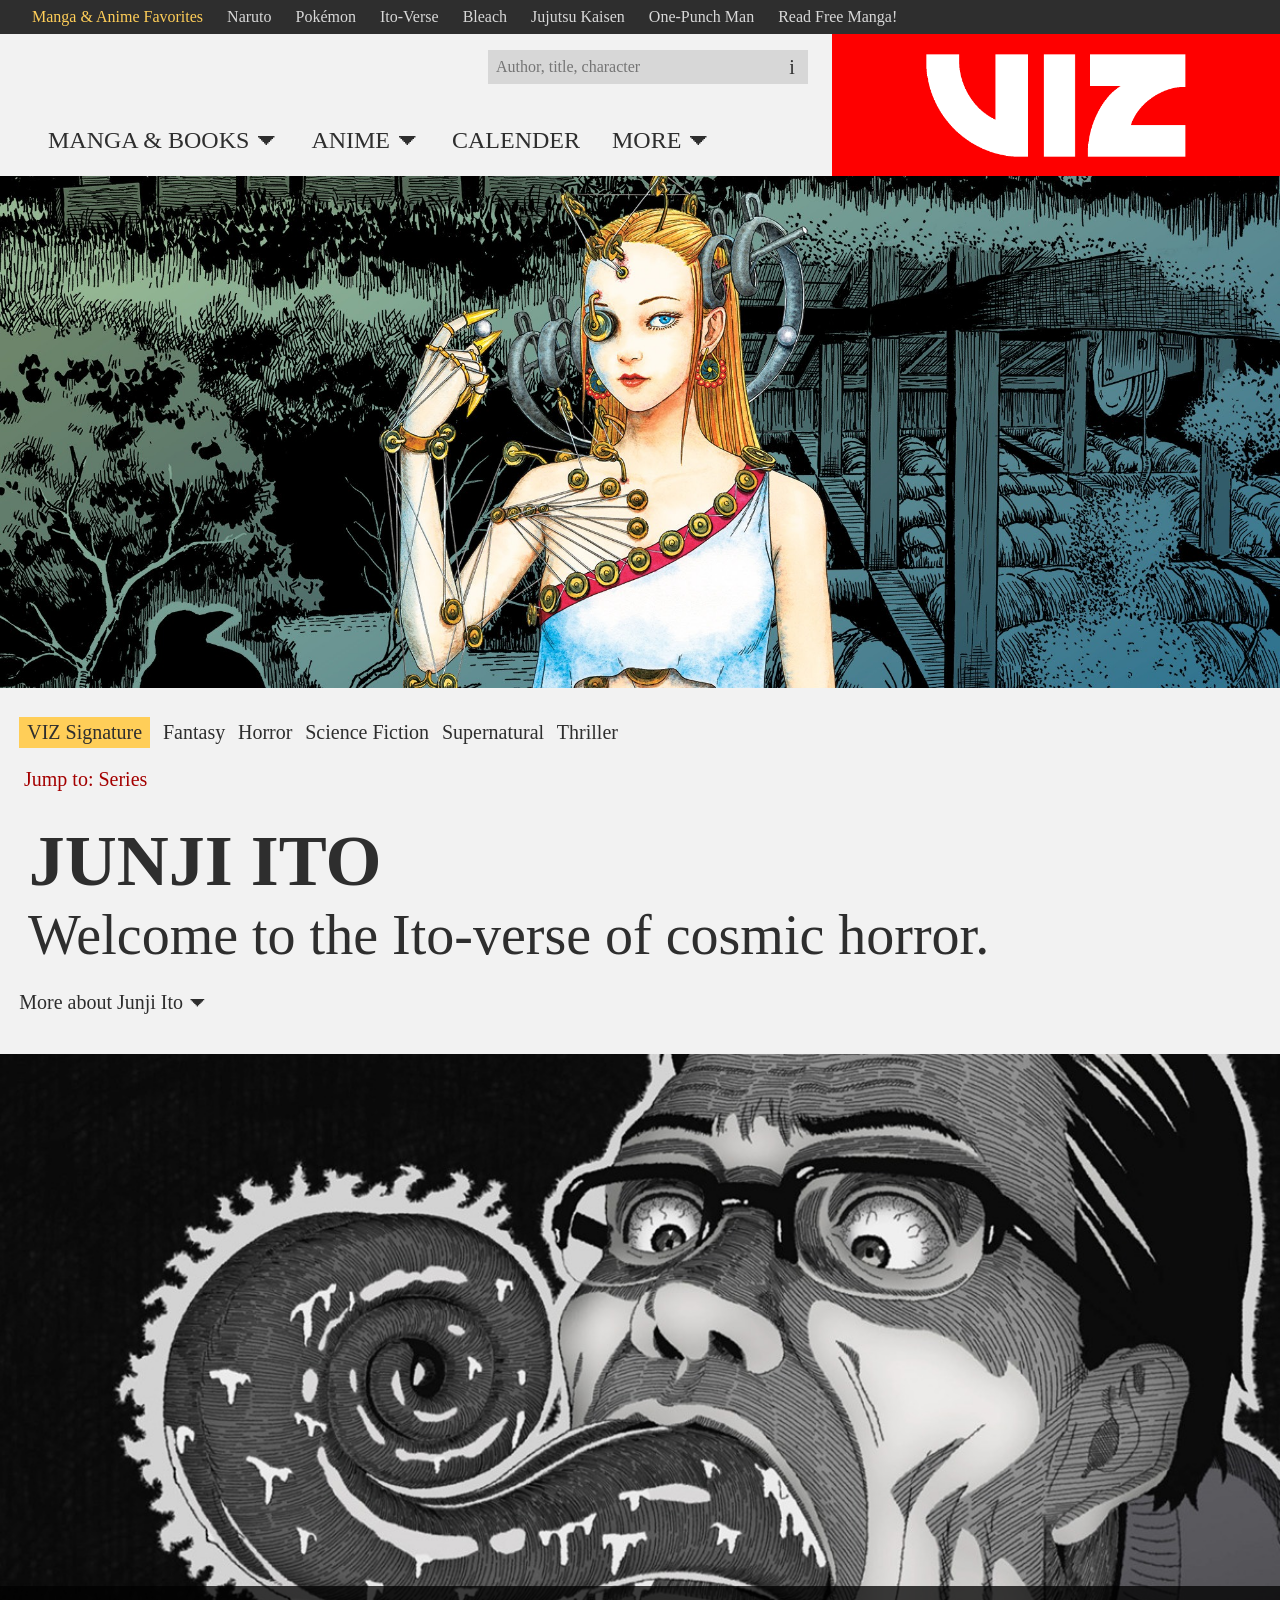
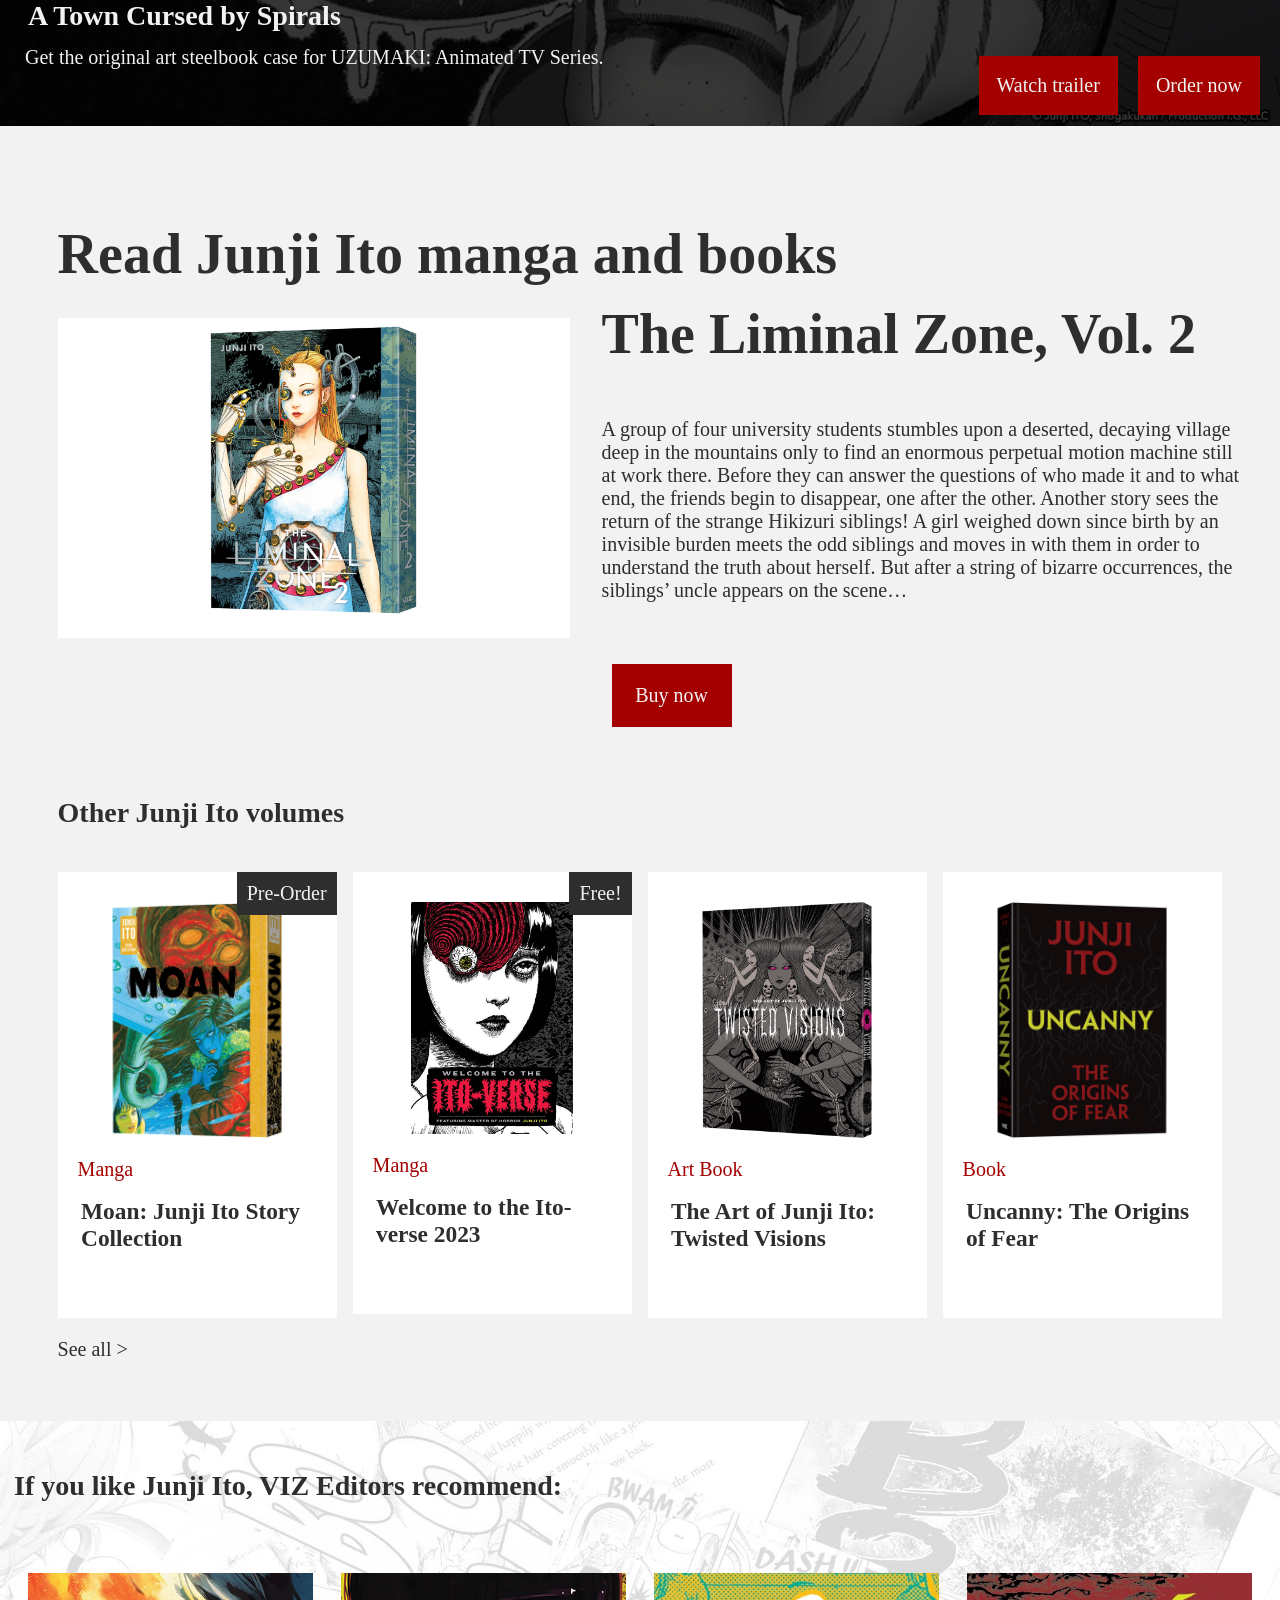
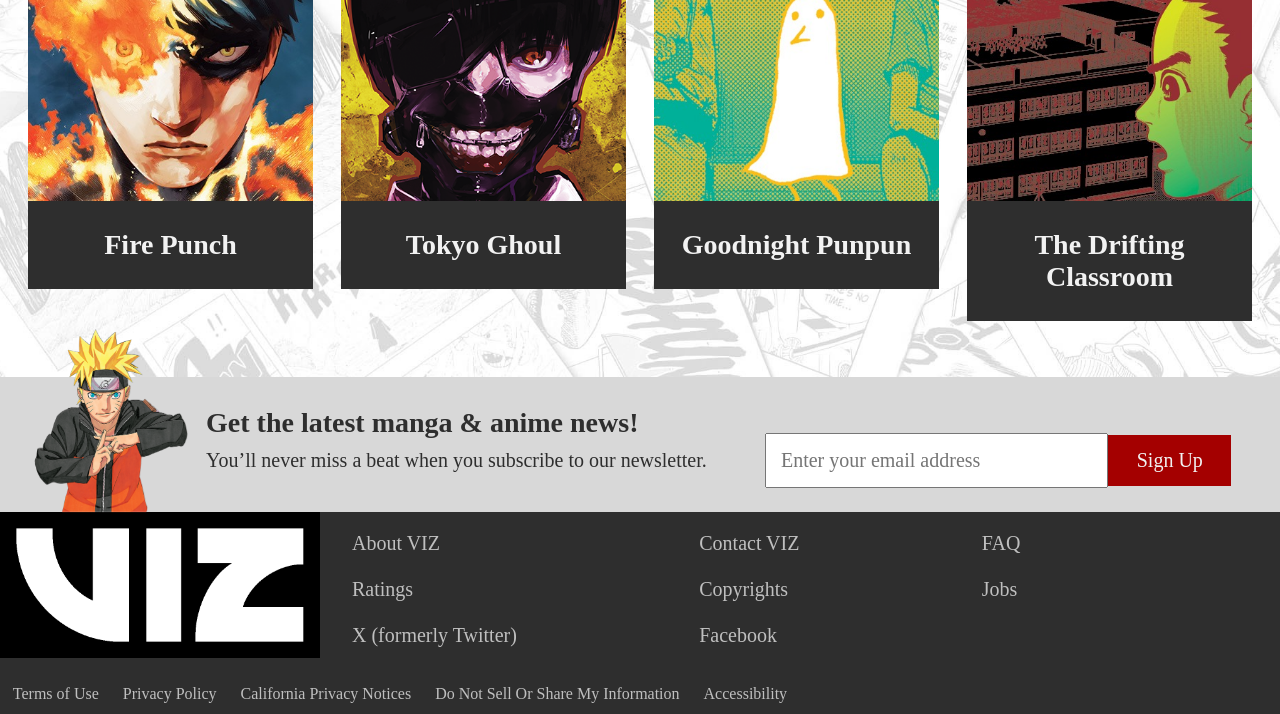
<file: index.html>
<!DOCTYPE html>
<html lang="en">
  <head>
    <meta charset="UTF-8" />
    <meta name="author" content="Safae" />
    <meta name="viewport" content="width=device-width, initial-scale=1" />

    <title>VIZ | The Official Website for Junji Ito</title>

    <link href="styles/style.css" rel="stylesheet" />
    <link rel="stylesheet" href="styles/index.css" />

    <link rel="icon" type="image/svg+xml" href="images/favicon.png" />
  </head>

  <body>
    <a href="#content">Skip to main content</a>

    <header>
      <a href="#">
        <h1><img src="images/viz-logo-white.png" alt="Viz" /></h1>
      </a>

      <section>
        <button aria-label="open">s</button>
        <p>Menu</p>
      </section>

      <nav>
        <button aria-label="close">v</button>
        <ul>
          <li>
            <details>
              <summary>Manga & Books</summary>
            </details>
          </li>
          <li>
            <details>
              <summary>Anime</summary>
            </details>
          </li>
          <li><a href="#">Calender</a></li>
          <li>
            <details>
              <summary>More</summary>
            </details>
          </li>
        </ul>
        <form action="">
          <input type="search" placeholder="Author, title, character" />
          <button type="submit" aria-label="search">i</button>
        </form>
        <ul>
          <li>Manga & Anime Favorites</li>
          <li><a href="#">Naruto</a></li>
          <li><a href="#">Pokémon</a></li>
          <li><a href="#">Ito-verse</a></li>
          <li><a href="#">Bleach</a></li>
          <li><a href="#">Jujutsu Kaisen</a></li>
          <li><a href="#">One-Punch Man</a></li>
          <li><a href="#">Read Free Manga!</a></li>
        </ul>
      </nav>
    </header>

    <main id="content">
      <section>
        <h2>Junji Ito</h2>
        <img
          src="images/Header-image.jpg"
          alt="an illustration of a woman covered with wires and gold criles from the manga cover of The Liminal Zone vol 2"
        />
        <ul>
          <li>
            <a href="#">VIZ Signature</a>
          </li>
          <li>
            <a href="#">Fantasy</a>
          </li>
          <li>
            <a href="#">Horror</a>
          </li>
          <li>
            <a href="#">Science Fiction</a>
          </li>
          <li>
            <a href="#">Supernatural</a>
          </li>
          <li>
            <a href="#">Thriller</a>
          </li>
        </ul>
        <p>Jump to: <a href="#">Series</a></p>
        <p>Welcome to the Ito-verse of cosmic horror.</p>
        <details>
          <summary>Junji Ito</summary>
          <section>
            <p>
              Junji Ito seamlessly weaves the unknowable into cosmic horrors
              that exceed the boundaries of manga. His works subvert the genre
              by bending, twisting, and blending it far beyond the familiar,
              resulting in the greatest chilling, thrilling, and grotesquely
              horrific storytelling of our time. Welcome to the Ito-verse.
            </p>
            <p>
              Four-time Eisner Award-winning creator
              <a href="#">Junji Ito</a> made his professional manga debut in
              1987, and since then has gone on to be recognized as one of the
              greatest contemporary artists working in the horror genre. His
              titles include Tomie and Uzumaki, which have been adapted into
              live-action films; Gyo, which was adapted into an animated film;
              and his books Black Paradox, Deserter, Fragments of Horror,
              Frankenstein, Lovesickness, No Longer Human, Remina, Sensor,
              Shiver, Smashed, The Liminal Zone, and Venus in the Blind Spot,
              all of which are available from VIZ Media.
            </p>
          </section>
        </details>
      </section>
      <section>
        <ul>
          <li>
            <h2>A Town Cursed by Spirals</h2>
            <p>
              Get the original art steelbook case for UZUMAKI: Animated TV
              Series.
            </p>
            <img
              src="images/carousel-image-uzumaki.jpg"
              alt="an illustration of a man sticking his tongue out in a perfect spiral"
            />
            <section>
              <button aria-label="Watch Uzumaki trailer">Watch trailer</button>
              <a aria-label="Order Uzumaki now" href="#">Order now</a>
            </section>
          </li>
          <li>
            <h2>What Fear Awaits?</h2>
            <p>
              Complete the thriller collection from Junji Ito with The Liminal
              Zone, Vol. 2!
            </p>
            <img
              src="images/carousel-image-TheLiminalZone.jpg"
              alt="an illustration of a woman covered with wires and gold criles from the manga cover of The Liminal Zone vol 2"
            />
            <section>
              <button
                aria-label="Watch The Liminal
                Zone, Volume 2 trailer"
              >
                Watch trailer
              </button>
              <a
                aria-label="Read preview of The Liminal
                Zone, Volume 2"
                href="#"
                >Read preview</a
              >
            </section>
          </li>
          <li>
            <h2>A Sneak Peek at Uncanny: The Origins of Fear</h2>
            <p>Read a free excerpt of Junji Ito's new memoir!</p>
            <img
              src="images/carousel-image-tomie.jpg"
              alt="an illustration of a woman colored in red looking troubled into the camera"
            />
            <section>
              <button aria-label="Watch Tomie trailer">Watch trailer</button>
              <a aria-label="learn more about Tomie" href="#">Learn more</a>
            </section>
          </li>
          <li>
            <h2>The Spiral Is Inescapable</h2>
            <p>
              Spiral into Junji Ito’s masterpiece of horror with Uzumaki:
              Animated TV Series.
            </p>
            <img
              src="images/carousel-image-uzumaki2.jpg"
              alt="an illustration where on one side a man is upside down and on the other side a woman, with spirals of different sizes behind them"
            />
            <section>
              <button aria-label="Watch Uzumaki trailer">Watch trailer</button>
              <a aria-label="Order Uzumaki now" href="#">Order now</a>
            </section>
          </li>
          <li>
            <h2>Discover the True Meaning of Terror</h2>
            <p>
              Meet the horrifically hilarious antihero of the Ito-verse in
              Soichi: Junji Ito Story Collection.
            </p>
            <img
              src="images/carousel-image-soichi.jpg"
              alt="an illustration of a boy grinning with nails between his teeth, holding a doll in his right hand and a hammer in his left hand"
            />
            <section>
              <button aria-label="Watch Soichi trailer">Watch trailer</button>
              <a aria-label="Read preview about Soichi" href="#"
                >Read preview</a
              >
            </section>
          </li>
        </ul>
      </section>
      <section>
        <h2>Read Junji Ito manga and books</h2>
        <section>
          <h3>The Liminal Zone, Vol. 2</h3>
          <p>
            A group of four university students stumbles upon a deserted,
            decaying village deep in the mountains only to find an enormous
            perpetual motion machine still at work there. Before they can answer
            the questions of who made it and to what end, the friends begin to
            disappear, one after the other. Another story sees the return of the
            strange Hikizuri siblings! A girl weighed down since birth by an
            invisible burden meets the odd siblings and moves in with them in
            order to understand the truth about herself. But after a string of
            bizarre occurrences, the siblings’ uncle appears on the scene…
          </p>
          <a aria-label="More info about The Liminal zone volume 2" href="#">
            <img
              src="images/mangacover-image-theliminalzonevol2.png"
              alt="a manga cover of an illustrated woman covered with wires and gold criles"
            />
          </a>
          <a aria-label="Buy The Liminal zone volume 2 now" href="#">Buy now</a>
        </section>

        <h2>Other Junji Ito volumes</h2>
        <ul>
          <li>
            <a
              aria-label="Moan: Junji Ito Story Collection - Preorder manga"
              href=""
            >
              <h3>Moan: Junji Ito Story Collection</h3>
              <p>Manga</p>
              <p>Pre-Order</p>
              <img
                src="images/mangacover-image-moan.png"
                alt="a manga cover of an illustrated woman with no eyes standig in the right corner clutching her winter coat tighly as she is surrounded by snow falling down, above her a red/ornage ball coming out of a shower head"
              />
            </a>
          </li>
          <li>
            <a aria-label="Welcome to the Ito-verse 2023 - Free manga" href="#">
              <h3>Welcome to the Ito-verse 2023</h3>
              <p>Manga</p>
              <p>Free!</p>
              <img
                src="images/mangacover-image-ito-verse.jpg"
                alt="a manga cover of an illustrated headshot of a woman looking worried as her left side of her head is cut into a spiral"
              />
            </a>
          </li>
          <li>
            <a
              aria-label="The Art of Junji Ito: Twisted Visions - Artbook"
              href="#"
            >
              <h3>The Art of Junji Ito: Twisted Visions</h3>
              <p>Art Book</p>
              <img
                src="images/mangacover-image-twistedvisions.png"
                alt="a manga cover of an illustrated lady standig and holding an orb as two women holding webs come out of her head"
              />
            </a>
          </li>
          <li>
            <a aria-label="Uncanny: The Origins of Fear - Book" href="#">
              <h3>Uncanny: The Origins of Fear</h3>
              <p>Book</p>
              <img
                src="images/mangacover-image-uncanny.png"
                alt="a manga cover of roots coming out of the title"
              />
            </a>
          </li>
        </ul>
        <a aria-label="Click here for more Junji ito volumes" href="#"
          >See all ></a
        >
      </section>
      <section>
        <h2>If you like Junji Ito, VIZ Editors recommend:</h2>
        <ul>
          <li>
            <a aria-label="Fire Punch" href="#">
              <h3>Fire Punch</h3>
              <img
                src="images/image-firepunch.jpg"
                alt="an illustration of a man menacingly looking forward with the leftside of his face and body covered in fire"
              />
            </a>
          </li>
          <li>
            <a aria-label="Tokyo Ghoul" href="second.html">
              <h3>Tokyo Ghoul</h3>
              <img
                src="images/image-tokyoghoul.png"
                alt="an illustration of a boy with his face covered by a mask except his right eye"
              />
            </a>
          </li>
          <li>
            <a aria-label="Goodnight Punpun" href="#">
              <h3>Goodnight Punpun</h3>
              <img
                src="images/image-goodnightpunpun.jpg"
                alt="an illustration of a ghost like figure sitting on a bench with people sitting next to him"
              />
            </a>
          </li>
          <li>
            <a aria-label="The Drifting Classroom" href="#">
              <h3>The Drifting Classroom</h3>
              <img
                src="images/image-thedriftingclassroom.jpg"
                alt="an illustration of a boy on the right side looking shocked as he looks to his left at a school building"
              />
            </a>
          </li>
        </ul>

        <!-- heb dit van de presentatie op dlo -->
        <picture aria-hidden="true"
          ><source
            media="(prefers-color-scheme:dark)"
            srcset="images/background-image-black.jpg"
          />
          <img aria-hidden="true" src="images/background-image.jpg" alt="" />
        </picture>
      </section>
    </main>

    <footer>
      <section>
        <h2>Get the latest manga & anime news!</h2>
        <p>You’ll never miss a beat when you subscribe to our newsletter.</p>
        <img src="images/newsletter-image.png" alt="" />
        <form action="">
          <input type="email" placeholder="Enter your email address" />
          <button type="submit">Sign Up</button>
        </form>
      </section>
      <section>
        <img
          src="images/viz-logo-white.png"
          alt="the viz logo that reads viz"
        />
        <ul>
          <li>
            <a href="#">About VIZ</a>
          </li>
          <li>
            <a href="#">Contact VIZ</a>
          </li>
          <li>
            <a href="#">FAQ</a>
          </li>
          <li>
            <a href="#">Ratings</a>
          </li>
          <li>
            <a href="#">Copyrights</a>
          </li>
          <li>
            <a href="#">Jobs</a>
          </li>
          <li>
            <a href="#">X (formerly Twitter)</a>
          </li>
          <li>
            <a href="#">Facebook</a>
          </li>
        </ul>
        <ul>
          <li>
            <a href="#">Terms of Use</a>
          </li>
          <li>
            <a href="#">Privacy Policy</a>
          </li>
          <li>
            <a href="#">California Privacy Notices</a>
          </li>
          <li>
            <a href="#">Do Not Sell Or Share My Information</a>
          </li>
          <li>
            <a href="#">Accessibility</a>
          </li>
        </ul>
      </section>
    </footer>

    <script defer src="scripts/script.js"></script>
  </body>
</html>
</file>
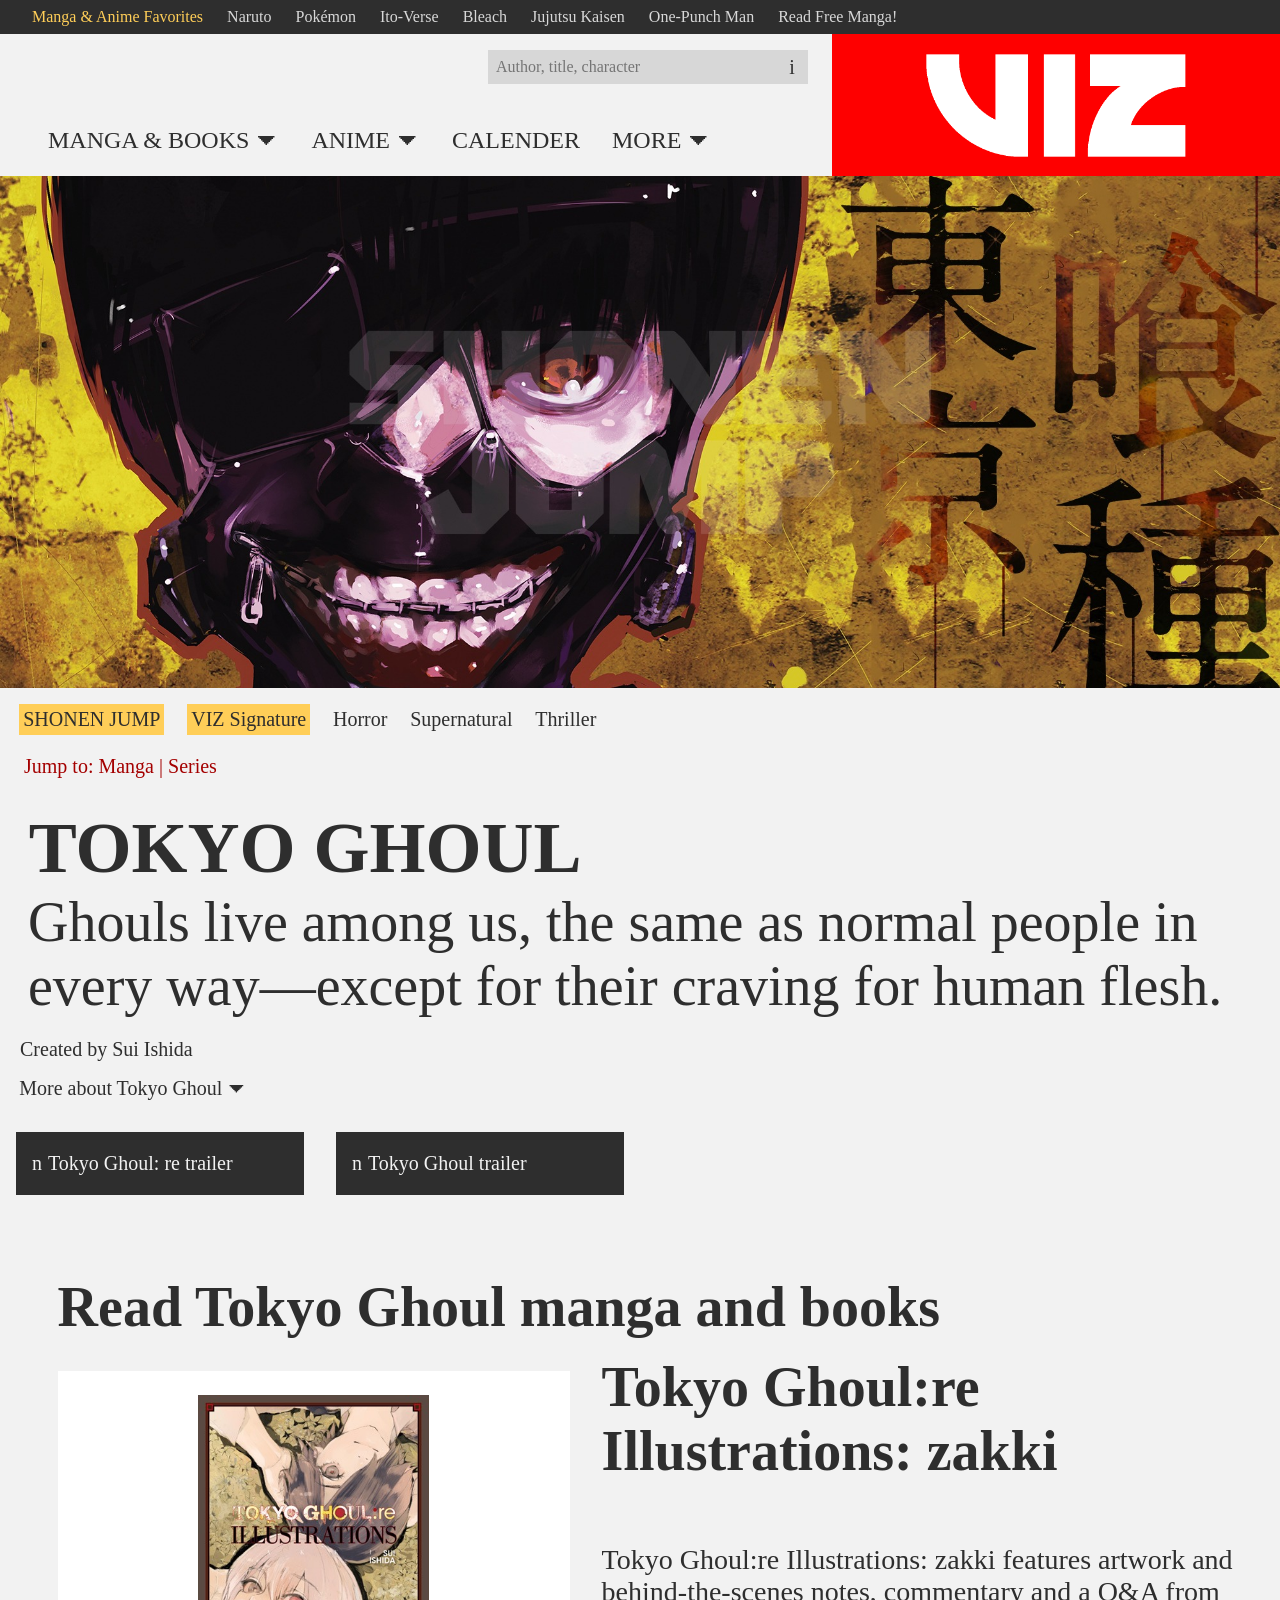
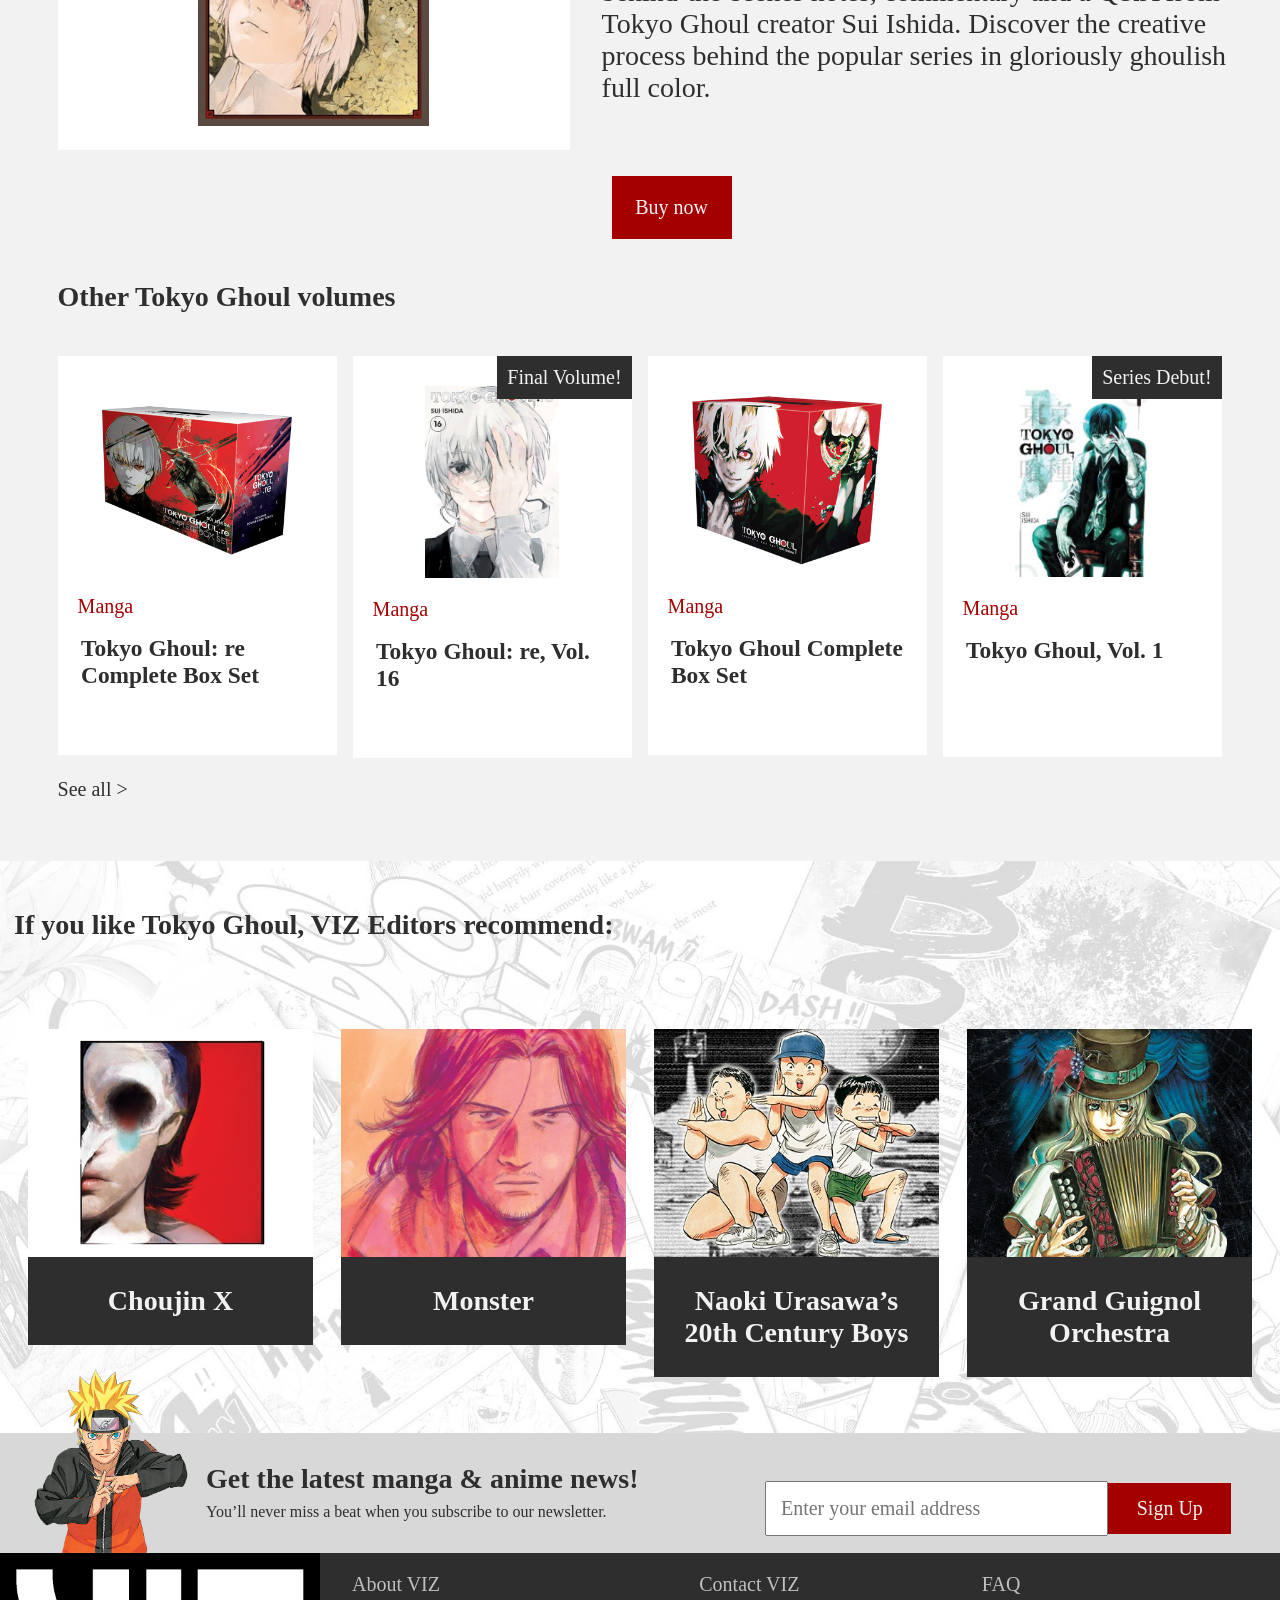
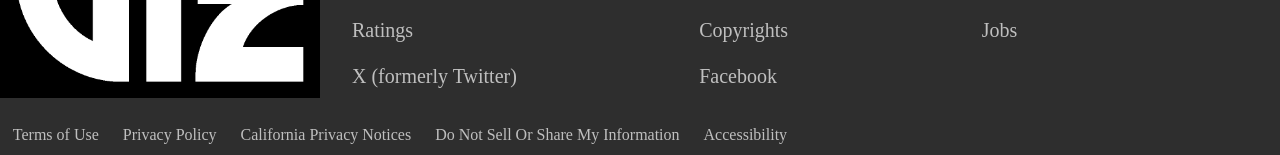
<file: second.html>
<!DOCTYPE html>
<html lang="en">
  <head>
    <meta charset="UTF-8" />
    <meta name="author" content="Safae" />
    <meta name="viewport" content="width=device-width, initial-scale=1" />

    <title>VIZ | The Official Website for Tokyo Ghoul Manga</title>

    <link href="styles/style.css" rel="stylesheet" />
    <link rel="stylesheet" href="styles/second.css" />

    <link rel="icon" type="image/svg+xml" href="images/favicon.png" />
  </head>

  <body>
    <a href="#content">Skip to main content</a>

    <header>
      <a href="#">
        <h1><img src="images/viz-logo-white.png" alt="Viz" /></h1>
      </a>

      <section>
        <button aria-label="open">s</button>
        <p>Menu</p>
      </section>

      <nav>
        <button aria-label="close">v</button>
        <ul>
          <li>
            <details>
              <summary>Manga & Books</summary>
            </details>
          </li>
          <li>
            <details>
              <summary>Anime</summary>
            </details>
          </li>
          <li><a href="#">Calender</a></li>
          <li>
            <details>
              <summary>More</summary>
            </details>
          </li>
        </ul>
        <form action="">
          <input type="search" placeholder="Author, title, character" />
          <button type="submit" aria-label="search">i</button>
        </form>
        <ul>
          <li>Manga & Anime Favorites</li>
          <li><a href="#">Naruto</a></li>
          <li><a href="#">Pokémon</a></li>
          <li><a href="#">Ito-verse</a></li>
          <li><a href="#">Bleach</a></li>
          <li><a href="#">Jujutsu Kaisen</a></li>
          <li><a href="#">One-Punch Man</a></li>
          <li><a href="#">Read Free Manga!</a></li>
        </ul>
      </nav>
    </header>

    <main id="content">
      <section>
        <h2>Tokyo Ghoul</h2>
        <img
          src="images/image-header2.jpg"
          alt="an illustration of a boy with his face covered by a mask except his right eye"
        />
        <ul>
          <li>
            <a href="#">SHONEN JUMP</a>
          </li>
          <li>
            <a href="#">VIZ Signature</a>
          </li>
          <li>
            <a href="#">Horror</a>
          </li>
          <li>
            <a href="#">Supernatural</a>
          </li>
          <li>
            <a href="#">Thriller</a>
          </li>
        </ul>
        <p>Jump to: <a href="#">Manga</a> | <a href="#">Series</a></p>
        <p>
          Ghouls live among us, the same as normal people in every way—except
          for their craving for human flesh.
        </p>
        <p>Created by Sui Ishida</p>
        <details>
          <summary>Tokyo Ghoul</summary>
          <section>
            <p>
              Ken Kaneki is an ordinary college student until a violent
              encounter turns him into the first half-human, half-Ghoul hybrid.
              Now he must survive Ghoul turf wars, learn more about Ghoul
              society and master his new powers.
            </p>
            <p>
              <a href="#">Sui Ishida</a> was born in Fukuoka, Japan. He is the
              author of the immensely popular Tokyo Ghoul and several Tokyo
              Ghoul one-shots, including one that won him second place in the
              Weekly Young Jump 113th Grand Prix award in 2010.
            </p>
          </section>
        </details>
        <section>
          <section>
            <p aria-hidden="true">n</p>
            <button>Tokyo Ghoul: re trailer</button>
          </section>
          <section>
            <p aria-hidden="true">n</p>
            <button>Tokyo Ghoul trailer</button>
          </section>
        </section>
      </section>
      <section>
        <h2>Read Tokyo Ghoul manga and books</h2>
        <section>
          <h3>Tokyo Ghoul:re Illustrations: zakki</h3>
          <p>
            Tokyo Ghoul:re Illustrations: zakki features artwork and
            behind-the-scenes notes, commentary and a Q&A from Tokyo Ghoul
            creator Sui Ishida. Discover the creative process behind the popular
            series in gloriously ghoulish full color.
          </p>
          <a
            aria-label="More info about Tokyo Ghoul:re Illustrations: zakki"
            href="#"
          >
            <img
              src="images/image-artbook.jpg"
              alt="a manga cover of an illustrated boy and girl laying down in a field of flowers"
            />
          </a>
          <a aria-label="Buy Tokyo Ghoul:re Illustrations: zakki now" href="#"
            >Buy now</a
          >
        </section>

        <h2>Other Tokyo Ghoul volumes</h2>
        <ul>
          <li>
            <a aria-label="Tokyo Ghoul: re Complete manga Box Set" href="#">
              <h3>Tokyo Ghoul: re Complete Box Set</h3>
              <p>Manga</p>
              <img
                src="images/boxset-tokyoghoulre.png"
                alt="a box set of the serie Tokyo ghoul: re"
              />
            </a>
          </li>
          <li>
            <a
              aria-label="Tokyo Ghoul: re, Vol. 16 - Final manga volume"
              href="#"
            >
              <h3>Tokyo Ghoul: re, Vol. 16</h3>
              <p>Manga</p>
              <p>Final Volume!</p>
              <img
                src="images/mangacover-tokyoghoulre.jpg"
                alt="a manga cover of an illustrated boy with white hair covering the right side of his face with his hand"
              />
            </a>
          </li>
          <li>
            <a aria-label="Tokyo ghoul complete manga box set" href="#">
              <h3>Tokyo Ghoul Complete Box Set</h3>
              <p>Manga</p>
              <img
                src="images/boxset-tokyoghoul.png"
                alt="a box set of the serie tokyo ghoul"
              />
            </a>
          </li>
          <li>
            <a
              aria-label="Tokyo ghoul volume 1 - manga - series debut"
              href="#"
            >
              <h3>Tokyo Ghoul, Vol. 1</h3>
              <p>Manga</p>
              <p>Series Debut!</p>
              <img
                src="images/mangacover-tokyoghoul.jpg"
                alt="a manga cover of an illustrated boy sitting on a chair holding his head in his right hand with the title, tokyo ghoul, next to him"
              />
            </a>
          </li>
        </ul>
        <a aria-label="Click here for more Tokyo ghoul volumes" href="#"
          >See all ></a
        >
      </section>
      <section>
        <h2>If you like Tokyo Ghoul, VIZ Editors recommend:</h2>
        <ul>
          <li>
            <a aria-label="Choujin X" href="#">
              <h3>Choujin X</h3>
              <img
                src="images/image-choujinX.jpg"
                alt="an illustration of a man with half of his face covered by a mask"
              />
            </a>
          </li>
          <li>
            <a aria-label="Monster" href="#">
              <h3>Monster</h3>
              <img
                src="images/image-monster.jpg"
                alt="an illustration of a close up of a man with hair till his shoulders looking at us "
              />
            </a>
          </li>
          <li>
            <a aria-label="Naoki Urasawa’s 20th Century Boys" href="#">
              <h3>Naoki Urasawa’s 20th Century Boys</h3>
              <img
                src="images/image-20thcenturyboys.jpg"
                alt="an illustration of three kids in shorts and white shirts posing together."
              />
            </a>
          </li>
          <li>
            <a aria-label="Grand Guignol Orchestra" href="#">
              <h3>Grand Guignol Orchestra</h3>
              <img
                src="images/image-grandguignolorchestra.jpg"
                alt="an illustration of a man with long hair holding an accordion"
              />
            </a>
          </li>
        </ul>

        <!-- heb dit van dlo -->
        <picture aria-hidden="true"
          ><source
            media="(prefers-color-scheme:dark)"
            srcset="images/background-image-black.jpg"
          />
          <img aria-hidden="true" src="images/background-image.jpg" alt="" />
        </picture>
      </section>
    </main>

    <footer>
      <section>
        <h2>Get the latest manga & anime news!</h2>
        <p>You’ll never miss a beat when you subscribe to our newsletter.</p>
        <img src="images/newsletter-image.png" alt="" />
        <form action="">
          <input type="email" placeholder="Enter your email address" />
          <button type="submit">Sign Up</button>
        </form>
      </section>
      <section>
        <img
          src="images/viz-logo-white.png"
          alt="the viz logo that reads viz"
        />
        <ul>
          <li>
            <a href="#">About VIZ</a>
          </li>
          <li>
            <a href="#">Contact VIZ</a>
          </li>
          <li>
            <a href="#">FAQ</a>
          </li>
          <li>
            <a href="#">Ratings</a>
          </li>
          <li>
            <a href="#">Copyrights</a>
          </li>
          <li>
            <a href="#">Jobs</a>
          </li>
          <li>
            <a href="#">X (formerly Twitter)</a>
          </li>
          <li>
            <a href="#">Facebook</a>
          </li>
        </ul>
        <ul>
          <li>
            <a href="#">Terms of Use</a>
          </li>
          <li>
            <a href="#">Privacy Policy</a>
          </li>
          <li>
            <a href="#">California Privacy Notices</a>
          </li>
          <li>
            <a href="#">Do Not Sell Or Share My Information</a>
          </li>
          <li>
            <a href="#">Accessibility</a>
          </li>
        </ul>
      </section>
    </footer>

    <script defer src="scripts/script.js"></script>
  </body>
</html>
</file>
<file: styles/style.css>
/**************/
/* CSS REMEDY */
/**************/
*,
*::after,
*::before {
  box-sizing: border-box;
}

/*********************/
/* CUSTOM PROPERTIES */
/*********************/
:root {
  /* startje */
  --color-logo: #fe0000;
  --color-logo2: #000;
  --color-text: #2e2e2e;
  --color-text2: #2e2e2e;
  --color-text3: #f2f2f2;
  --color-background: #f2f2f2;
  --color-background2: #d8d8d8;
  --color-background3: #2e2e2e;
  --color-background4: #d7d7d7;
  --color-header: #f2f2f2;
  --color-menu: #2e2e2e;
  --color-menu-text: #f2f2f2;
  --color-menu-text2: #d8d8d8;
  --color-accent: #a40000;
  --color-shadow: #000;
  --color-accent2: #ffce58;
  --color-accent3: #a40000;
  --color-accent4: #ff8c00;
  --color-accent5: #720d0d;
  --color-carousel: #2e2e2e;
  --color-carousel-text: #f2f2f2;
  --color-carousel-marker: #4f4f4f;
  --color-white: #fff;
  --color-text-footer: #bfbfbf;
  --color-text2-footer: #f2ba36;
  --color-footer: #2e2e2e;
}

@media (prefers-color-scheme: dark) {
  :root {
    --color-logo: #fe0000;
    --color-logo2: #000;
    --color-text: #f2f2f2;
    --color-text2: #2e2e2e;
    --color-text3: #2e2e2e;
    --color-background: #2e2e2e;
    --color-background2: #262626;
    --color-background3: #f2f2f2;
    --color-background4: #d7d7d7;
    --color-header: #2e2e2e;
    --color-menu: #212121;
    --color-menu-text: #f2f2f2;
    --color-menu-text2: #d8d8d8;
    --color-accent: #ffa3a3;
    --color-shadow: #000;
    --color-accent2: #f2ba36;
    --color-accent3: #ff8c00;
    --color-accent4: #ff8c00;
    --color-accent5: #ffae4b;
    --color-carousel: #212121;
    --color-carousel-text: #f2f2f2;
    --color-carousel-marker: #999;
    --color-white: #212121;
    --color-text-footer: #bfbfbf;
    --color-text2-footer: #f2ba36;
    --color-footer: #2e2e2e;
  }
}

/*********/
/* FONTS */
/*********/

@font-face {
  font-family: "Circular";
  src: url("https://assets.viz.com/assets/lineto-circular-book-f06e423ccda8779ebad80a0eae639794683f3a3bf8b49c41a44134ca51a7a6a2.woff");
}

@font-face {
  font-family: "Circular-thick";
  src: url("https://assets.viz.com/assets/lineto-circular-black-8033350c1939eb76a3734eb904b30208dcf293f74798ef38c5925fbf2352974b.woff");
}

@font-face {
  font-family: "Circular-italic";
  src: url("https://assets.viz.com/assets/lineto-circular-bookItalic-bd5af185235fd174d209a9ccba05814baee74be5b506ebefed8c367e96354134.woff");
}

@font-face {
  font-family: "Circular-icons";
  src: url("https://assets.viz.com/assets/viz-icons-29a596f5ab7aad59662e4922b856f3cadc0b599abe54cd39c12c992a5f0e3944.woff");
}

/****************/
/*   SKIP LINK  */
/****************/

/* bron: https://youtu.be/287mLmuamoM?si=J-uLlU411qr1FlAX en https://www.accessibility.nl/kennis/zo-zet-je-skiplinks-voor-een-optimale-navigatie */
body > a {
  position: absolute;
  top: -5em;
  left: 0;

  font-family: "Circular-thick";
  font-size: 1em;
  background: var(--color-accent3);
  color: var(--color-text3);

  width: 100vw;
  text-align: center;
  padding: 1em 0 1em 0;
}

body > a:focus,
body > a:focus-visible {
  top: 0;

  outline: var(--color-accent2);
}

/****************/
/*   GENERAL    */
/****************/

body {
  margin: 0;
  background-color: var(--color-background);
}

ul {
  list-style: none;
  padding: 0;
}

img {
  width: 100%;
}

p {
  font-family: "Circular";
}

/****************/
/*    HEADER    */
/****************/

/* header styling */
header {
  background-color: var(--color-header);

  display: flex;
  flex-direction: row-reverse;
  justify-content: space-between;
}

header section {
  display: flex;
  flex-direction: row;
  align-items: center;
  gap: 0.2em;
  padding-left: 0.5em;
}

header section button {
  font-family: "Circular-icons";
  font-size: 1.25em;
  border: none;
  color: var(--color-text);
  cursor: pointer;
  background-color: var(--color-header);
}

header > button {
  order: -10;
}

header p {
  font-family: "Circular-thick";
  text-transform: uppercase;
  font-size: 1.25em;
  color: var(--color-text);
  cursor: pointer;

  margin: 0;
}

header a img {
  width: 2em;
}

h1 {
  background-color: var(--color-logo);
  padding: 0.1em 1em 0 1em;
  margin: 0;
}

/* nav styling */
nav {
  display: flex;
  flex-direction: column;
  justify-content: flex-start;

  text-decoration: none;
  background-color: var(--color-menu);
  box-shadow: 0 0 0.5em var(--color-shadow);

  position: fixed;
  top: 0;
  bottom: 0;
  right: 2em;
  left: 0;

  translate: -150%;
  transition: 0.2s;
}

nav > button {
  background-color: var(--color-menu);
  color: var(--color-menu-text);
  font-family: "Circular-icons";
  font-size: 1.25em;
  text-align: start;
  cursor: pointer;

  border: none;

  padding: 1em;
}

nav ul {
  padding-left: 0.5em;
  margin: 0;
}

nav ul summary {
  list-style: none;
}

summary::after {
  content: "⏷";
  display: inline-block;
  margin-left: 0.25em;
  text-align: end;
}

details[open] summary::after {
  content: "⏶";
  text-align: end;
}

nav ul:nth-of-type(1) li {
  font-family: "Circular-thick";
  text-transform: uppercase;
  font-size: 1.5em;
  color: var(--color-menu-text);
  text-decoration: none;
  line-height: 2em;
}

nav ul:nth-of-type(1) li:hover,
nav ul:nth-of-type(1) li:focus {
  text-decoration: underline;
  cursor: pointer;
}

nav ul:nth-of-type(1) a {
  color: var(--color-menu-text);
  text-decoration: none;
}

nav ul:nth-of-type(2) li:nth-of-type(1) {
  display: none;
}

nav ul:nth-of-type(2) {
  display: grid;
  grid-template-columns: 50% 50%;
  grid-template-rows: 2em 2em 2em max-content;

  padding-right: 0.5em;
}

nav ul:nth-of-type(2) li:last-of-type {
  grid-column-start: 1;
  grid-column-end: -1;
  grid-row-start: 1;
}

nav.menuZien {
  translate: 0;
}

nav ul:nth-of-type(2) li a {
  font-family: "Circular";
  text-transform: capitalize;
  font-size: 1em;
  color: var(--color-menu-text2);
  text-decoration: none;
}

nav ul:nth-of-type(2) li a:hover,
nav ul:nth-of-type(2) li a:focus {
  color: var(--color-accent4);
}

nav form {
  padding: 1em 0.5em 1em 0.5em;
}

nav form input {
  font-family: "Circular";
  font-size: 1em;
  padding: 0.5em;
  width: 100%;
}

nav form button {
  font-family: "Circular-icons";
  font-size: 1.25em;
  color: var(--color-text2);
  background-color: transparent;
  border: none;
  position: absolute;
  padding: 0;
  top: 36%;
  right: 6%;
}

nav form button:hover {
  cursor: pointer;
}

@media (min-width: 73rem) {
  header {
    display: grid;
    grid-template-columns: max-content 28em;
    grid-template-rows: 2em 9em;
  }

  header section:nth-of-type(1) {
    display: none;
  }

  header a {
    grid-column-start: 2;
    grid-column-end: -1;
    grid-row-start: 2;
    grid-row-end: -1;
  }

  header a h1 {
    text-align: center;
    padding: 0.7em 1.2em 0.8em 1.2em;
  }

  header a img {
    width: 70%;
  }

  nav > button {
    display: none;
  }

  nav {
    position: static;
    translate: unset;
    padding: 0;
    background: none;

    box-shadow: none;

    grid-column-start: 1;
    grid-column-end: -1;
    grid-row-start: 1;
    grid-row-end: -1;
  }

  nav ul {
    display: flex;
    gap: 1.5em;
  }

  nav form {
    order: 2;
  }

  nav ul:nth-of-type(1) {
    padding-left: 3em;
    padding-top: 1em;
    order: 3;
    gap: 2em;
  }

  nav ul:nth-of-type(1) li * {
    color: var(--color-text);
  }

  nav ul:nth-of-type(2) li:nth-of-type(1) {
    display: block;

    font-family: "Circular";
    text-transform: capitalize;
    font-size: 1em;
    color: var(--color-accent2);
    text-decoration: none;
  }

  nav ul:nth-of-type(2) {
    order: 1;
    display: flex;

    grid-column-start: 1;
    grid-column-end: -1;

    background-color: var(--color-menu);
    padding: 0.5em 0em 0.5em 2em;
    /* font-size: 1.2; */
  }

  nav form {
    display: grid;
    grid-template-columns: 1fr 20em 29em;
  }

  nav form input {
    grid-column-start: 2;
    grid-column-end: 3;
    grid-row-start: 1;
    grid-row-end: -1;

    border: none;
    background-color: var(--color-background4);
  }

  nav form button {
    position: relative;
    top: 1%;
    left: 45%;

    grid-column-start: 2;
    grid-column-end: 3;
    grid-row-start: 1;
    grid-row-end: -1;
  }
}

/****************/
/*    FOOTER    */
/****************/

footer section:nth-of-type(1) {
  background-color: var(--color-background2);
  padding: 1.8em 0.8em 1.8em 0.8em;
}
footer section:nth-of-type(1) h2 {
  font-family: "Circular";
  color: var(--color-text);
  font-size: 1.75em;
  line-height: 1em;
  text-transform: none;

  margin: 0;
  padding: 0;
}

footer section:nth-of-type(1) p {
  color: var(--color-text);
  font-size: 1em;
  margin: 0.6em 0 0.9em 0;
}

footer section:nth-of-type(1) img {
  display: none;
}

footer section:nth-of-type(1) form {
  display: flex;
  /* justify-self: center; */
}

footer form input {
  font-family: "Circular";
  font-size: 1em;
  width: 80%;
  padding: 0.7em;
}

footer form button {
  font-family: "Circular-thick";
  font-size: 1em;
  cursor: pointer;
  color: var(--color-text3);
  background-color: var(--color-accent);
  border: none;
  padding: 0;

  width: 30%;
}

footer form button:hover,
footer form button:focus {
  background-color: var(--color-accent5);
}

footer section:nth-of-type(2) {
  background-color: var(--color-footer);
  display: flex;
  flex-direction: column;
}

footer section:nth-of-type(2) img {
  width: 32%;
  background-color: var(--color-logo2);
  padding: 1em;
}

footer section:nth-of-type(2) ul {
  display: flex;
  flex-direction: column;
  padding-left: 0.8em;
  margin-top: 0;
}

footer section:nth-of-type(2) ul:nth-of-type(2) {
  padding-bottom: 1em;
  margin-bottom: 0;
}

footer section:nth-of-type(2) li a {
  font-family: "Circular";
  text-decoration: none;
  color: var(--color-text-footer);
  line-height: 1.5em;
}

footer section:nth-of-type(2) ul:nth-of-type(1) li:nth-of-type(1) {
  padding-top: 1em;
}

footer section:nth-of-type(2) ul:nth-of-type(1) li a {
  font-size: 1.25em;
}

footer section:nth-of-type(2) li a:hover,
footer section:nth-of-type(2) li a:focus {
  color: var(--color-text2-footer);
}

@media (min-width: 63rem) {
  footer section:nth-of-type(1) {
    display: grid;
    grid-template-columns: 13% 43% 42%;
    grid-template-rows: max-content max-content;
    gap: 0 1em;

    padding: 2em 2em 0 2em;

    position: relative;
  }

  footer section:nth-of-type(1) h2 {
    grid-column-start: 2;
    grid-column-end: 3;
    grid-row-start: 1;
    grid-row-end: 2;
  }

  footer section:nth-of-type(1) p {
    grid-column-start: 2;
    grid-column-end: 3;
    grid-row-start: 2;
    grid-row-end: 3;

    margin-bottom: 2em;
  }

  footer section:nth-of-type(1) img {
    /* https://developer.mozilla.org/en-US/docs/Web/CSS/Reference/Properties/display */
    display: inline-block;
    position: absolute;
    bottom: 0;
    width: 100%;

    grid-column-start: 1;
    grid-column-end: 2;
    grid-row-start: 1;
    grid-row-end: -1;
  }

  footer section:nth-of-type(1) form {
    grid-column-start: 3;
    grid-column-end: 4;
    grid-row-start: 1;
    grid-row-end: -1;
    align-items: center;

    padding-left: 1em;

    font-size: 1.25em;
  }

  footer section:nth-of-type(1) form input {
    width: 70%;
  }

  footer section:nth-of-type(1) form button {
    width: 25%;
    padding: 0.7em 0.3em 0.7em 0.3em;
  }

  footer section:nth-of-type(2) {
    display: grid;
    grid-template-columns: 20em 1fr;
    grid-template-rows: max-content max-content;
  }

  footer section:nth-of-type(2) img {
    grid-column-start: 1;

    width: 100%;
  }

  footer section:nth-of-type(2) ul:nth-of-type(1) {
    display: grid;
    grid-template-columns: max-content max-content max-content;
    grid-template-rows: max-content max-content max-content;
    gap: 1em 20%;

    padding: 1em 1em 1em 2em;
  }

  footer section:nth-of-type(2) ul:nth-of-type(1) li:nth-of-type(1) {
    padding-top: 0;
  }

  footer section:nth-of-type(2) ul:nth-of-type(2) {
    grid-column-start: 1;
    grid-column-end: -1;

    flex-direction: row;
    gap: 1.5em;

    padding-bottom: 0.5em;
  }
}
</file>
<file: styles/index.css>
/****************/
/*   SECTION 1  */
/****************/

main > section:nth-of-type(1) {
  display: grid;
}

section:nth-of-type(1) img {
  grid-row-start: 1;
  grid-row-end: 2;
}

section:nth-of-type(1) ul {
  grid-row-start: 2;
  grid-row-end: 3;

  display: flex;
  flex-wrap: wrap;
  gap: 0.8em;
  justify-content: flex-start;
  align-items: center;

  margin-top: 1.8em;
  margin-bottom: 0;
  padding-left: 1.2em;
  padding-right: 1.2em;
}

section:nth-of-type(1) li:nth-of-type(1) {
  font-family: "circular-thick";
  background-color: var(--color-accent2);

  padding: 0.2em 0.4em 0.2em 0.4em;

  transition: 0.3s;
}

section:nth-of-type(1) li:nth-of-type(1):hover,
section:nth-of-type(1) li:nth-of-type(1) a:focus {
  background-color: var(--color-accent4);
  text-decoration: underline;
  border-radius: 0.3em;
}

section:nth-of-type(1) h2 {
  font-size: 2.5em;
  font-family: "circular-thick";
  text-transform: uppercase;
  color: var(--color-text);

  padding-left: 0.4em;
  margin: 0.4em 0 0 0;
}

section:nth-of-type(1) p {
  color: var(--color-text);
}

main > section:nth-of-type(1) > p:nth-of-type(2) {
  font-family: "Circular-thick";
  font-size: 1.7em;

  padding: 0 0.5em 0 0.5em;
  margin: 0;
}

main > section:nth-of-type(1) > p:nth-of-type(1) {
  grid-row-start: 3;
  grid-row-end: 4;

  padding-top: 1em;
  padding-left: 1.2em;

  text-decoration: none;
  color: var(--color-accent3);
  margin: 0;
}

section:nth-of-type(1) p a {
  color: var(--color-accent3);
}

section:nth-of-type(1) p a:hover,
section:nth-of-type(1) p a:focus {
  color: var(--color-accent5);
  text-decoration: underline;
}

section:nth-of-type(1) a {
  font-family: "Circular";
  text-decoration: none;
  color: var(--color-text);
}

section:nth-of-type(1) li a:hover,
section:nth-of-type(1) li a:focus {
  text-decoration: underline;
  color: var(--color-accent3);
}

section:nth-of-type(1) ul li:nth-of-type(1) a {
  font-family: "Circular-thick";
  text-decoration: none;
  color: var(--color-text2);
}

section details {
  margin: 1.5em 0 1.5em 0;
  padding: 0 1.2em 0 1.2em;
}

section details summary {
  font-family: "Circular";
  color: var(--color-text);
  font-size: 1.25em;
  cursor: pointer;
  list-style: none;
}

section details summary:hover,
section details summary:focus {
  color: var(--color-accent3);
  text-decoration: underline;
}

/* Sanne heeft deze code getypt */
main summary::before {
  content: "More about ";
}

main details[open] summary::before {
  content: "Less about ";
}

main summary::after {
  content: "⏷";
  display: inline-block;
  margin-left: 0.25em;
}

main details[open] summary::after {
  content: "⏶";
}

section details p {
  font-size: 1.25em;
  line-height: 1.5em;
}

section details p:last-of-type {
  font-size: 1em;
}

/****************/
/*   CAROUSEL   */
/****************/

main section:nth-of-type(2) ul {
  background-color: var(--color-carousel);
  color: var(--color-carousel-text);

  display: flex;
  overflow: auto;
  width: 100%;

  scroll-snap-type: x mandatory;

  scroll-behavior: smooth;

  overscroll-behavior-x: contain;

  anchor-name: --carousel;
}

main section:nth-of-type(2) ul {
  scroll-marker-group: after;

  &::scroll-marker-group {
    position: fixed;
    position-anchor: --carousel;
    position-area: block-end;
    position-visibility: always;
    margin: 10px;

    display: grid;
    grid-auto-columns: 1.8em;
    grid-auto-flow: column;
    gap: 10px;

    margin: 1em;
  }

  > li {
    &::scroll-marker {
      content: "" / attr(data-label);

      width: 1.7em;
      height: 0.5em;
      background-color: var(--color-carousel-marker);
    }

    &::scroll-marker:target-current {
      background: var(--color-accent4);
    }
  }
}

main section:nth-of-type(2) ul {
  &::scroll-button(*) {
    position: fixed;
    border: none;
    cursor: pointer;
    font-size: 2em;

    position-anchor: --carousel;

    position-visibility: always;
    font-family: "Material Symbols Outlined";
  }

  &::scroll-button(right) {
    position-area: bottom center;
    justify-self: end;
    content: "⏵" / "Next";
    margin: 0 0.5em 0 0;
  }

  &::scroll-button(left) {
    position-area: bottom center;
    justify-self: start;
    content: "⏴" / "Previous";
    margin: 0 0 0 0.5em;
  }
}

main section:nth-of-type(2) li {
  display: grid;
  grid-template-rows: min-content max-content max-content max-content 1.5em;
  grid-template-columns: 1fr;

  flex-basis: 100vw;
  /* aspect-ratio: 1/1; */

  flex-shrink: 0;

  scroll-snap-align: center;
}

section:nth-of-type(2) h2 {
  font-size: 1.25em;
  font-family: "circular-thick";

  padding-left: 1.25em;
  padding-right: 1.25em;
}

section:nth-of-type(2) p {
  margin-top: 0;
  font-size: 1em;
  padding-left: 1.25em;
  padding-right: 1.25em;
}

section:nth-of-type(2) img {
  grid-row-start: 1;
  grid-row-end: 2;
}

main section:nth-of-type(2) a,
main section:nth-of-type(2) button {
  font-family: "Circular-thick";
  font-size: 1em;

  border: none;
  text-decoration: none;
  text-align: center;
  cursor: pointer;
  color: var(--color-text3);
  background-color: var(--color-accent);

  padding: 0.9em;

  justify-items: center;
  align-self: center;
}

main section:nth-of-type(2) a:hover,
main section:nth-of-type(2) button:hover,
main section:nth-of-type(2) a:focus,
main section:nth-of-type(2) button:focus {
  background-color: var(--color-accent5);
}

section:nth-of-type(2) section {
  display: flex;
  gap: 1em;
  padding-left: 1em;
}

/****************/
/*   SECTION 3  */
/****************/

/* titel en tekst */
section:nth-of-type(3) {
  padding: 5em 4.5% 3.75em 4.5%;

  display: grid;
  grid-template-rows: max-content max-content max-content max-content max-content;
  grid-template-columns: 1fr;

  color: var(--color-text);
}

section:nth-of-type(3) section {
  grid-row-start: 2;
  grid-row-end: 3;

  margin-top: 1em;

  display: grid;
  grid-template-rows: max-content max-content max-content max-content max-content;
}

section:nth-of-type(3) h2:nth-of-type(1),
section:nth-of-type(3) section h3 {
  font-family: "circular-thick";
  font-size: 1.75em;

  margin: 0;
}

section:nth-of-type(2) section h3 {
  grid-row-start: 2;
  grid-row-end: 3;
}

section:nth-of-type(3) section a:nth-of-type(1) {
  grid-row-start: 1;
  grid-row-end: 2;

  display: grid;

  background-color: var(--color-white);

  padding: 0.5em 0 1.5em 0;
  margin: 1em 0 1em 0;
}

section:nth-of-type(3) section a img {
  justify-self: center;
  align-self: center;
  width: 45%;

  transition: 0.5s;
}

section:nth-of-type(3) section a img:hover {
  width: 47%;
}

section:nth-of-type(3) section a:nth-of-type(2) {
  font-family: "Circular-thick";
  font-size: 1.25em;
  text-decoration: none;
  color: var(--color-text3);
  background-color: var(--color-accent);

  text-align: center;
  width: 6em;
  padding: 0.5em 0.9em 0.5em 0.9em;
  margin: 0.5em 0 0 0.5em;
}

section:nth-of-type(3) section a:nth-of-type(2):hover,
section:nth-of-type(3) section a:nth-of-type(2):focus {
  background-color: var(--color-accent5);
}

/* kaartjes */
section:nth-of-type(3) h2:nth-of-type(2) {
  font-family: "Circular";
  font-size: 1.75em;

  margin-top: 2.5em;
}

section:nth-of-type(3) ul {
  grid-row-start: 5;
  grid-row-end: 6;

  padding-right: 1em;

  display: grid;
  grid-template-columns: 50% 50%;
  gap: 1.5em 0.8em;
}

section:nth-of-type(3) li a {
  display: grid;
  grid-template-rows: max-content 2em 6em;
  grid-template-columns: 1fr max-content;

  font-family: "Circular";
  font-size: 1em;
  text-decoration: none;

  background-color: var(--color-white);
}

section:nth-of-type(3) li a img {
  grid-row-start: 1;
  grid-row-end: 2;
  grid-column-start: 1;
  grid-column-end: 3;
  justify-self: center;

  width: 75%;
  padding: 1.5em 0.5em 1em 0.5em;

  transition: 0.2s;
}

section:nth-of-type(3) li a img:hover {
  width: 77%;
}

section:nth-of-type(3) li:nth-of-type(2) a img {
  width: 65%;
}

section:nth-of-type(3) li:nth-of-type(2) a img:hover {
  width: 67%;
}

section:nth-of-type(3) li a h3 {
  grid-row-start: 3;
  grid-row-end: 4;
  grid-column-start: 1;
  grid-column-end: 3;

  color: var(--color-text);
  padding: 0 1em 1em 1em;
  margin: 0;
}

section:nth-of-type(3) ul li a p:nth-of-type(1) {
  grid-column-start: 1;
  grid-column-end: 3;

  color: var(--color-accent3);
  padding-left: 1em;
  margin: 0 0 0.5em 0;
}

section:nth-of-type(3) li a p:nth-of-type(2) {
  grid-row-start: 1;
  grid-row-end: 2;
  grid-column-start: 1;
  grid-column-end: 3;

  align-self: start;
  justify-self: end;
  z-index: 1;
  padding: 0.5em;
  margin: 0;

  color: var(--color-background);
  background-color: var(--color-text);
}

/* see all link */
section:nth-of-type(3) > a:last-of-type {
  font-family: "Circular-thick";
  font-size: 1.25em;
  text-decoration: none;
  color: var(--color-text);

  grid-row-start: 7;
  grid-row-end: 8;
}

section:nth-of-type(3) > a:last-of-type:hover,
section:nth-of-type(3) > a:last-of-type:focus {
  color: var(--color-accent);
  text-decoration: underline;
}

/****************/
/*   SECTION 4  */
/****************/

section:nth-of-type(4) {
  display: grid;
  grid-template-rows: 6em max-content;
  grid-template-columns: 100vw;
  overflow: hidden;
}

section:nth-of-type(4) h2 {
  font-family: "Circular";
  color: var(--color-text);
  font-size: 1.75em;
  line-height: 1;

  padding: 1.8em 0.5em 0 0.5em;
  margin: 0;

  grid-row-start: 1;
  grid-row-end: 2;
  grid-column-start: 1;
  grid-column-end: 2;
  z-index: 1;
}

section:nth-of-type(4) ul {
  padding: 1em;

  display: grid;
  grid-template-rows: max-content max-content;
  grid-template-columns: 1fr 1fr;
  gap: 1em;

  grid-row-start: 2;
  grid-row-end: 3;
  grid-column-start: 1;
  grid-column-end: 2;
  z-index: 1;
}

section:nth-of-type(4) li a {
  display: flex;
  flex-direction: column-reverse;

  text-decoration: none;
  background-color: var(--color-text);
  margin-top: 1em;
}

section:nth-of-type(4) a h3 {
  font-family: "Circular";
  font-size: 1em;
  text-align: center;
  color: var(--color-background);
}

section:nth-of-type(4) li a:hover,
section:nth-of-type(4) li a:focus {
  background-color: var(--color-accent3);
}

section:nth-of-type(4) picture {
  grid-row-start: 1;
  grid-row-end: 3;
  grid-column-start: 1;
  grid-column-end: -1;
}

section:nth-of-type(4) picture img {
  object-fit: cover;
  width: 100%;
  height: 100%;
}

@media (min-width: 50rem) {
  /****************/
  /*   SECTION 1  */
  /****************/

  section details section {
    display: flex;
    flex-direction: row;
    gap: 1em;
  }

  section details section p:first-of-type {
    width: 80%;
  }

  section details section p:last-of-type {
    width: 40%;
  }

  /****************/
  /*   SECTION 2  */
  /****************/
  main section:nth-of-type(2) ul li {
    display: grid;
    grid-template-columns: 1fr max-content;
    grid-template-rows: max-content 3em 5em;
  }

  section:nth-of-type(2) ul li h2 {
    grid-column-start: 1;
    grid-column-end: -1;
    grid-row-start: 2;
    grid-row-end: 3;
    z-index: 1;
    align-self: end;

    padding: 0.5em 0 0.5em 1em;
    margin: 0;

    font-size: 1.75em;

    /* Bron: Chatgpt - prompt "Ik heb een background-color: var(); in een h2 hoe voeg ik een opacity toe zonder de hele h2 te beinvloeden?"*/
    background-color: color-mix(in srgb, var(--color-logo2) 75%, transparent);
  }

  section:nth-of-type(2) ul li p {
    grid-column-start: 1;
    grid-column-end: 2;
    grid-row-start: 3;
    grid-row-end: 4;
    z-index: 1;

    margin: 0;

    font-size: 1.25em;

    background-color: color-mix(in srgb, var(--color-logo2) 75%, transparent);
  }

  main > section:nth-of-type(2) ul li section {
    grid-column-start: 2;
    grid-column-end: -1;
    grid-row-start: 3;
    grid-row-end: 4;
    z-index: 1;

    padding-right: 1em;

    font-size: 1.25em;

    background-color: color-mix(in srgb, var(--color-logo2) 75%, transparent);
  }

  section:nth-of-type(2) ul li img {
    grid-column-start: 1;
    grid-column-end: -1;
    grid-row-start: 1;
    grid-row-end: -1;

    width: 100vw;
  }

  main section:nth-of-type(2) ul {
    &::scroll-button(*) {
      font-size: 3em;
    }
  }

  /****************/
  /*   SECTION 3  */
  /****************/
  section:nth-of-type(3) h2:nth-of-type(1) {
    font-size: 2.45em;
  }

  section:nth-of-type(3) section {
    display: grid;
    grid-template-columns: 40vw 50vw;
    grid-template-rows: max-content max-content max-content;
    gap: 0 2em;
  }

  section:nth-of-type(3) section h3 {
    grid-column-start: 2;
    grid-column-end: 3;
    grid-row-start: 1;
    grid-row-end: 2;

    font-size: 2.45em;
  }

  section:nth-of-type(3) section p {
    grid-column-start: 2;
    grid-column-end: 3;
    grid-row-start: 2;
    grid-row-end: 3;

    font-size: 1.25em;
  }

  section:nth-of-type(3) section a:first-of-type {
    grid-column-start: 1;
    grid-column-end: 2;
    grid-row-start: 1;
    grid-row-end: 3;
  }

  section:nth-of-type(3) section a:last-of-type {
    grid-column-start: 2;
    grid-column-end: 3;
    grid-row-start: 3;
    grid-row-end: 4;
  }

  /* Kaartjes */
  section:nth-of-type(3) ul {
    grid-template-columns: 1fr 1fr 1fr 1fr;

    font-size: 1.25em;
  }

  /****************/
  /*   SECTION 4  */
  /****************/

  section:nth-of-type(4) ul {
    grid-template-columns: 1fr 1fr 1fr 1fr;

    font-size: 1.75em;
  }
}

@media (min-width: 63rem) {
  /****************/
  /*   SECTION 1  */
  /****************/

  section:nth-of-type(1) h2 {
    font-size: 4.5em;
  }

  main > section:nth-of-type(1) > p:nth-of-type(2) {
    font-size: 3.5em;
  }

  section:nth-of-type(1) ul li {
    font-size: 1.25em;
  }

  main > section:nth-of-type(1) > p:first-of-type {
    font-size: 1.25em;
  }

  section:nth-of-type(1) p:last-of-type {
    font-size: 1.25em;
  }

  section details section p:first-of-type {
    font-size: 1.75em;
  }

  section details section p:last-of-type {
    font-size: 1.25em;
  }

  /****************/
  /*   SECTION 3  */
  /****************/
  section:nth-of-type(3) h2:nth-of-type(1) {
    font-size: 3.5em;
  }

  section:nth-of-type(3) section h3 {
    font-size: 3.5em;
  }

  section:nth-of-type(3) section p {
    font-size: 1.75em;
  }

  section:nth-of-type(3) section a:last-of-type {
    padding: 1em 0.5em 1em 0.5em;
  }

  /****************/
  /*   SECTION 4  */
  /****************/

  section:nth-of-type(4) ul {
    font-size: 1.75em;
    margin: 0;
  }

  section:nth-of-type(4) a h3 {
    padding: 0 0.5em 0 0.5em;
  }
}
</file>
<file: styles/second.css>
/****************/
/*   SECTION 1  */
/****************/

main > section:nth-of-type(1) {
  display: grid;
  grid-template-columns: 100vw;
}

section:nth-of-type(1) img {
  grid-row-start: 1;
  grid-row-end: 2;
}

section:nth-of-type(1) ul {
  grid-row-start: 2;
  grid-row-end: 3;

  display: flex;
  flex-wrap: wrap;
  gap: 0.8em;
  justify-content: flex-start;
  align-items: center;

  margin-top: 1em;
  margin-bottom: 0;
  padding-left: 1.2em;
  padding-right: 1.2em;
}

section:nth-of-type(1) li {
  margin: 0 0.5em 0.5em 0;
}

section:nth-of-type(1) li:nth-of-type(1),
section:nth-of-type(1) li:nth-of-type(2) {
  background-color: var(--color-accent2);
  text-align: center;

  padding: 0.2em;

  transition: 0.3s;
}

section:nth-of-type(1) li:nth-of-type(1):hover,
section:nth-of-type(1) li:nth-of-type(2):hover,
section:nth-of-type(1) li:nth-of-type(1) a:focus,
section:nth-of-type(1) li:nth-of-type(2) a:focus {
  background-color: var(--color-accent4);
  text-decoration: underline;
  border-radius: 0.3em;
}

section:nth-of-type(1) h2 {
  font-size: 2.5em;
  font-family: "circular-thick";
  text-transform: uppercase;
  color: var(--color-text);

  padding-left: 0.4em;
  margin: 0.4em 0 0 0;
}

section:nth-of-type(1) p {
  color: var(--color-text);
}

main > section:nth-of-type(1) > p:nth-of-type(2) {
  font-family: "Circular-thick";
  font-size: 1.7em;

  padding: 0 0.5em 0 0.5em;
  margin: 0;
}

main > section:nth-of-type(1) > p:nth-of-type(1) {
  grid-row-start: 3;
  grid-row-end: 4;

  padding-top: 0.5em;
  padding-left: 1.2em;

  text-decoration: none;
  color: var(--color-accent3);
  margin: 0;
}

section:nth-of-type(1) p a {
  color: var(--color-accent3);
}

section:nth-of-type(1) p a:hover,
section:nth-of-type(1) p a:focus {
  color: var(--color-accent5);
  text-decoration: underline;
}

section:nth-of-type(1) a {
  font-family: "Circular";
  text-decoration: none;
  color: var(--color-text);
}

section:nth-of-type(1) li a:hover,
section:nth-of-type(1) li a:focus {
  text-decoration: underline;
  color: var(--color-accent3);
}

section:nth-of-type(1) ul li:nth-of-type(1) a,
section:nth-of-type(1) ul li:nth-of-type(2) a {
  font-family: "Circular-thick";
  text-decoration: none;
  color: var(--color-text2);
}

section:nth-of-type(1) > p:nth-of-type(3) {
  font-family: "Circular";
  font-size: 1.25em;

  padding-left: 1em;
  margin-top: 1em;
  margin-bottom: 0;
}

section details {
  margin: 1em 0 1em 0;
  padding: 0 1.2em 0 1.2em;
}

section details summary {
  font-family: "Circular";
  color: var(--color-text);
  font-size: 1.25em;
  cursor: pointer;
  list-style: none;
}

section details summary:hover,
section details summary:focus {
  color: var(--color-accent3);
  text-decoration: underline;
}

/* Sanne heeft deze code getypt */
main summary::before {
  content: "More about ";
}

main details[open] summary::before {
  content: "Less about ";
}

main summary::after {
  content: "⏷";
  display: inline-block;
  margin-left: 0.25em;
}

main details[open] summary::after {
  content: "⏶";
}

section details p {
  font-size: 1.25em;
  line-height: 1.5em;
}

section details p:last-of-type {
  font-size: 1em;
}

section:nth-of-type(1) > section {
  display: flex;
  flex-wrap: wrap;
}

section:nth-of-type(1) section section {
  display: flex;
  background-color: var(--color-background3);
  cursor: pointer;

  padding-left: 1em;
  margin: 1em 1em 0 1em;
  width: 18em;
}

section:nth-of-type(1) section section:hover,
section:nth-of-type(1) section section button:focus {
  background-color: var(--color-accent3);
}

section:nth-of-type(1) > section p {
  font-family: "Circular-icons";
  font-size: 1.25em;
  color: var(--color-text3);
}

section:nth-of-type(1) section button {
  font-family: "Circular-thick";
  font-size: 1.25em;
  color: var(--color-text3);
  border: none;
  background-color: transparent;
  cursor: pointer;
}

/****************/
/*   SECTION 2  */
/****************/

/* titel en tekst */
main > section:nth-of-type(2) {
  padding: 5em 4.5% 3.75em 4.5%;

  display: grid;
  grid-template-rows: max-content max-content max-content max-content max-content;
  grid-template-columns: 1fr;

  color: var(--color-text);
}

section:nth-of-type(2) section {
  grid-row-start: 2;
  grid-row-end: 3;

  margin-top: 1em;

  display: grid;
  grid-template-rows: max-content max-content max-content max-content max-content;
}

section:nth-of-type(2) h2:nth-of-type(1),
section:nth-of-type(2) section h3 {
  font-family: "circular-thick";
  font-size: 1.75em;

  margin: 0;
}

section:nth-of-type(2) section h3 {
  grid-row-start: 2;
  grid-row-end: 3;
}

section:nth-of-type(2) section a:nth-of-type(1) {
  grid-row-start: 1;
  grid-row-end: 2;

  display: grid;

  background-color: var(--color-white);

  padding: 1.5em 0 1.5em 0;
  margin: 1em 0 1em 0;
}

section:nth-of-type(2) section a img {
  justify-self: center;
  align-self: center;
  width: 45%;

  transition: 0.5s;
}

section:nth-of-type(2) section a img:hover {
  width: 47%;
}

section:nth-of-type(2) section a:nth-of-type(2) {
  font-family: "Circular-thick";
  font-size: 1.25em;
  text-decoration: none;
  color: var(--color-text3);
  background-color: var(--color-accent);

  text-align: center;
  width: 6em;
  padding: 0.5em 0.9em 0.5em 0.9em;
  margin: 0.5em 0 0 0.5em;
}

section:nth-of-type(2) section a:nth-of-type(2):hover,
section:nth-of-type(2) section a:nth-of-type(2):focus {
  background-color: var(--color-accent5);
}

/* kaartjes */
section:nth-of-type(2) h2:nth-of-type(2) {
  font-family: "Circular";
  font-size: 1.75em;

  margin-top: 1.5em;

  grid-row-start: 3;
  grid-row-end: 4;
}

main section:nth-of-type(2) ul {
  grid-row-start: 4;
  grid-row-end: 5;

  padding-right: 1em;

  display: grid;
  grid-template-columns: 50% 50%;
  gap: 1.5em 0.8em;
}

main section:nth-of-type(2) li a {
  display: grid;
  grid-template-rows: max-content 2em 6em;
  grid-template-columns: 1fr max-content;

  font-family: "Circular";
  font-size: 1em;
  text-decoration: none;

  background-color: var(--color-white);
}

section:nth-of-type(2) li a img {
  grid-row-start: 1;
  grid-row-end: 2;
  grid-column-start: 1;
  grid-column-end: 3;
  justify-self: center;

  width: 75%;
  padding: 1.5em 0.5em 1em 0.5em;

  transition: 0.2s;
}

section:nth-of-type(2) li a img:hover {
  width: 77%;
}

section:nth-of-type(2) li:nth-of-type(2) a img,
section:nth-of-type(2) li:nth-of-type(4) a img {
  width: 55%;
}

section:nth-of-type(2) li:nth-of-type(2) a img:hover,
section:nth-of-type(2) li:nth-of-type(4) a img:hover {
  width: 57%;
}

section:nth-of-type(2) li a h3 {
  grid-row-start: 3;
  grid-row-end: 4;
  grid-column-start: 1;
  grid-column-end: 3;

  color: var(--color-text);
  padding: 0 1em 1em 1em;
  margin: 0;
}

section:nth-of-type(2) ul li a p:nth-of-type(1) {
  grid-column-start: 1;
  grid-column-end: 3;

  color: var(--color-accent3);
  padding-left: 1em;
  margin: 0 0 0.5em 0;
}

section:nth-of-type(2) li a p:nth-of-type(2) {
  grid-row-start: 1;
  grid-row-end: 2;
  grid-column-start: 1;
  grid-column-end: 3;

  align-self: start;
  justify-self: end;
  z-index: 1;
  padding: 0.5em;
  margin: 0;

  color: var(--color-background);
  background-color: var(--color-text);
}

/* see all link */
section:nth-of-type(2) > a:last-of-type {
  font-family: "Circular-thick";
  font-size: 1.25em;
  text-decoration: none;
  color: var(--color-text);
  grid-row-start: 5;
  grid-row-end: 6;
}

section:nth-of-type(2) > a:last-of-type:hover,
section:nth-of-type(2) > a:last-of-type:focus {
  color: var(--color-accent);
  text-decoration: underline;
}

/****************/
/*   SECTION 3  */
/****************/

section:nth-of-type(3) {
  display: grid;
  grid-template-rows: 7em max-content;
  grid-template-columns: 100vw;
  overflow: hidden;
}

section:nth-of-type(3) h2 {
  font-family: "Circular";
  color: var(--color-text);
  font-size: 1.75em;
  line-height: 1;

  padding: 1.8em 0.5em 0 0.5em;
  margin: 0;

  grid-row-start: 1;
  grid-row-end: 2;
  grid-column-start: 1;
  grid-column-end: 2;
  z-index: 1;
}

section:nth-of-type(3) ul {
  padding: 1em;

  display: grid;
  grid-template-rows: max-content max-content;
  grid-template-columns: 1fr 1fr;
  gap: 1em;

  grid-row-start: 2;
  grid-row-end: 3;
  grid-column-start: 1;
  grid-column-end: 2;
  z-index: 1;
}

section:nth-of-type(3) li a {
  display: grid;
  grid-template-rows: max-content max-content;

  text-decoration: none;
  background-color: var(--color-text);
  margin-top: 1em;
}

section:nth-of-type(3) a h3 {
  grid-row-start: 2;
  grid-row-end: 3;

  font-family: "Circular";
  font-size: 1em;
  text-align: center;
  color: var(--color-background);
}

section:nth-of-type(3) li a:hover,
section:nth-of-type(3) li a:focus {
  background-color: var(--color-accent3);
}

section:nth-of-type(3) picture {
  grid-row-start: 1;
  grid-row-end: 3;
  grid-column-start: 1;
  grid-column-end: -1;
}

section:nth-of-type(3) picture img {
  object-fit: cover;
  width: 100%;
  height: 100%;
}

@media (min-width: 50rem) {
  /****************/
  /*   SECTION 1  */
  /****************/
  section details section {
    display: flex;
    flex-direction: row;
    gap: 1em;
  }

  section details section p:first-of-type {
    width: 80%;
  }

  section details section p:last-of-type {
    width: 40%;
  }

  /****************/
  /*   SECTION 2  */
  /****************/
  section:nth-of-type(2) h2:nth-of-type(1) {
    font-size: 2.45em;
  }

  section:nth-of-type(2) section {
    display: grid;
    grid-template-columns: 40vw 50vw;
    grid-template-rows: max-content max-content max-content;
    gap: 0 2em;
  }

  section:nth-of-type(2) section h3 {
    grid-column-start: 2;
    grid-column-end: 3;
    grid-row-start: 1;
    grid-row-end: 2;

    font-size: 2.45em;
  }

  section:nth-of-type(2) section p {
    grid-column-start: 2;
    grid-column-end: 3;
    grid-row-start: 2;
    grid-row-end: 3;

    font-size: 1.25em;
  }

  section:nth-of-type(2) section a:first-of-type {
    grid-column-start: 1;
    grid-column-end: 2;
    grid-row-start: 1;
    grid-row-end: 3;
  }

  section:nth-of-type(2) section a:last-of-type {
    grid-column-start: 2;
    grid-column-end: 3;
    grid-row-start: 3;
    grid-row-end: 4;
  }

  /* Kaartjes */
  main section:nth-of-type(2) ul {
    grid-template-columns: 1fr 1fr 1fr 1fr;

    font-size: 1.25em;
  }

  /****************/
  /*   SECTION 3  */
  /****************/

  section:nth-of-type(3) ul {
    grid-template-columns: 1fr 1fr 1fr 1fr;

    font-size: 1.25em;
  }
}

@media (min-width: 63rem) {
  /****************/
  /*   SECTION 1  */
  /****************/

  section:nth-of-type(1) h2 {
    font-size: 4.5em;
  }

  main > section:nth-of-type(1) > p:nth-of-type(2) {
    font-size: 3.5em;
  }

  section:nth-of-type(1) ul li {
    font-size: 1.25em;
  }

  main > section:nth-of-type(1) > p:first-of-type {
    font-size: 1.25em;
  }

  main > section:nth-of-type(1) p:last-of-type {
    font-size: 1.25em;
  }

  section details section p:first-of-type {
    font-size: 1.75em;
  }

  section details section p:last-of-type {
    font-size: 1.25em;
  }

  /****************/
  /*   SECTION 2  */
  /****************/
  section:nth-of-type(2) h2:nth-of-type(1) {
    font-size: 3.5em;
  }

  section:nth-of-type(2) section h3 {
    font-size: 3.5em;
  }

  section:nth-of-type(2) section p {
    font-size: 1.75em;
  }

  section:nth-of-type(2) section a:last-of-type {
    padding: 1em 0.5em 1em 0.5em;
  }

  /****************/
  /*   SECTION 3  */
  /****************/

  section:nth-of-type(3) ul {
    font-size: 1.75em;
    margin: 0;
  }

  section:nth-of-type(3) a h3 {
    padding: 0 0.5em 0 0.5em;
  }
}
</file>
